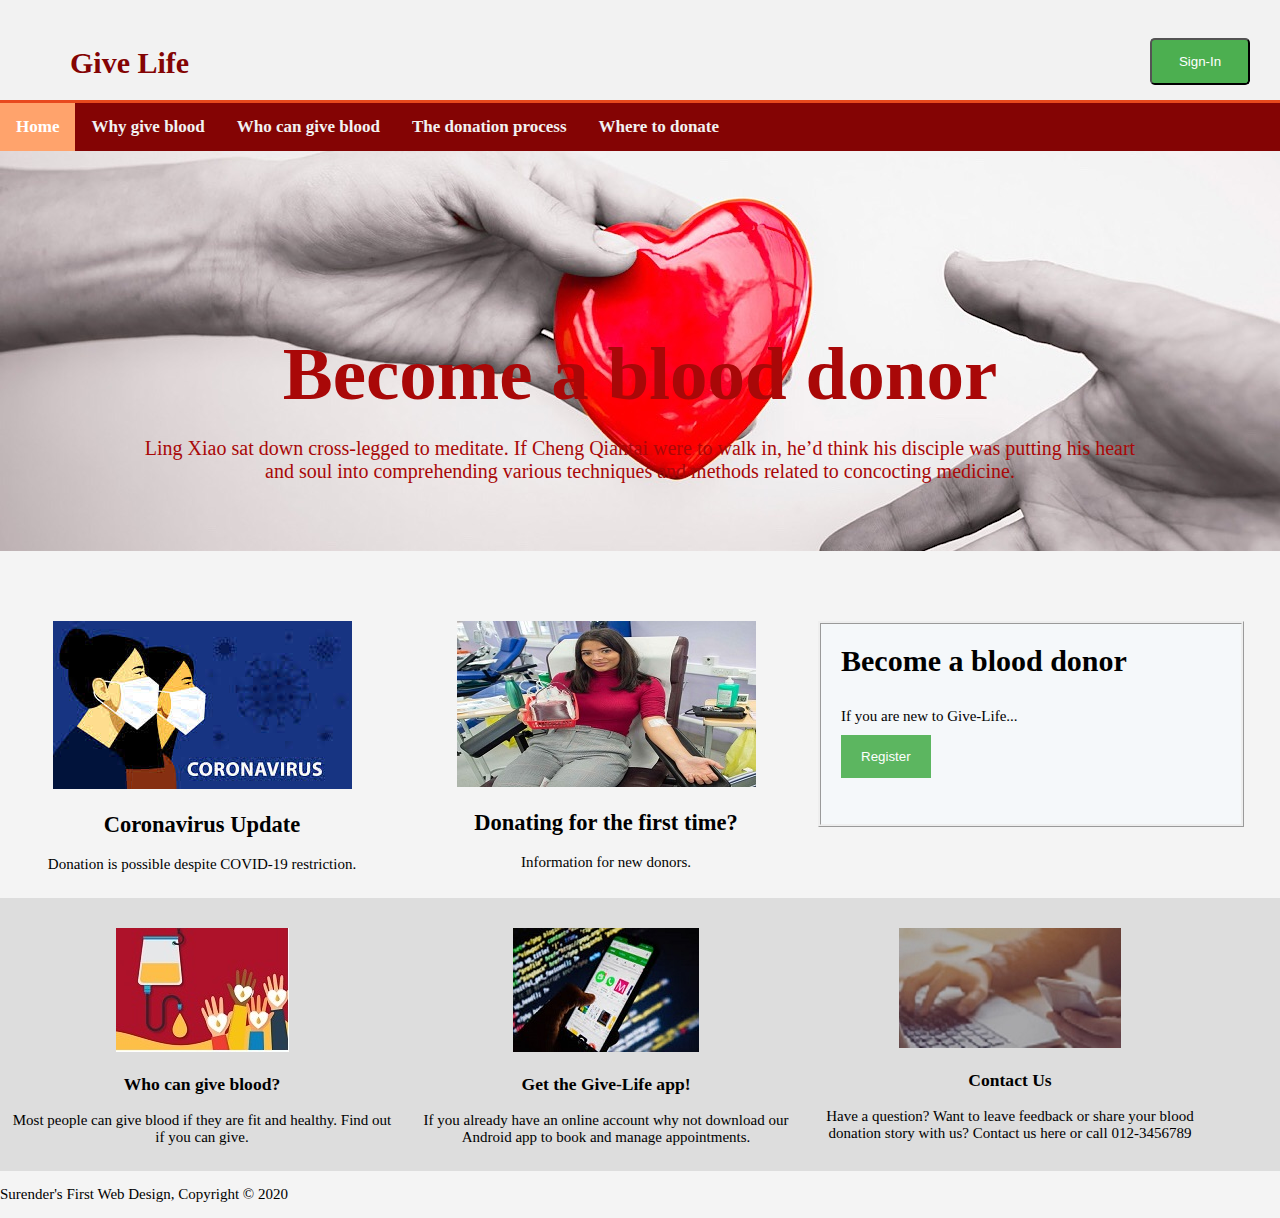
<file: index.html>
<!DOCTYPE html>
<html lang="en" dir="ltr">

<head>
  <meta charset="utf-8">
  <meta name="viewport" content="width=device-width,initial-scale=1">
  <meta name="description" content="Register to request Life or Give Life, give blood and give life. Find out more about Blood donation.">
  <meta name="keywords" content="Donate Blood, Request Blood, Blood related information">
  <title>Give Blood-Give Life | Welcome</title>
  <link rel="stylesheet" href="./CSS/style.css">
</head>

<body>
  <header>
    <div id="branding">
      <h1>Give Life</h1>
    </div>

    <!-- Sign-in section -->

    <button class="signin-btn" onclick="document.getElementById('id01').style.display='block'">Sign-In</button>
    <div id="id01" class="signin_modal">
      <span onclick="document.getElementById('id01').style.display='none'" class="close" title="Close Modal">&times;</span>
      <form class="signin_modal-content animate" action="php/login.php" method="post">
        <div class="imgcontainer">
          <img src="./Images/Modalimg.jpeg" alt="Error loading the Image" class="avatar">
        </div>
        <div class="signin_modal_container">
          <label for="uname"><b>Email</b></label>
          <input type="text" placeholder="Enter your Email" name="uname" required>
          <label for="psw"><b>Password</b></label>
          <input type="password" placeholder="Enter Password" name="psw" required>
          <button class="login" type="submit">Login</button>
          <label>
            <input type="checkbox" checked="checked" name="remember"> Remember Me
          </label>
        </div>
        <div class="signin_modal_container" style="background-color: #f1f1f1">
          <button type="button" onclick="document.getElementById('id01').style.display='none'" class="cancelbtn"> Cancel </button>
          <span class="psw">Forgot <a href="#">password?</a></span>
        </div>
      </form>
    </div>
  </header>

  <!--website tab's-->

  <div class="topnav" id="myTopnav">
    <a href="index.html" class="active">Home</a>
    <a href="why give blood.html">Why give blood</a>
    <a href="who can give blood.html">Who can give blood</a>
    <a href="the donation process.html">The donation process</a>
    <a href="where to donate.html">Where to donate</a>
  </div>

  <!--Showcase-->

  <section id="showcase">
    <div class="container">
      <h1>Become a blood donor</h1>
      <p>Ling Xiao sat down cross-legged to meditate. If Cheng Qiantai were to walk in, he’d think his disciple was putting his heart and soul into comprehending various techniques and methods related to concocting medicine.</p>
    </div>
  </section>

  <!--Main page Contents-->

  <section id="stuffs">
    <div class="stuff">
      <img src="./Images/coronavirus.jpg" alt="Error loading the Image">
      <h2>Coronavirus Update</h2>
      <p>Donation is possible despite COVID-19 restriction.</p>
    </div>

    <div class="stuff">
      <img src="./Images/firsttime.jpg" alt="Error loading the Image">
      <h2>Donating for the first time?</h2>
      <p>Information for new donors.</p>
    </div>

    <!--Register Button-->

    <div class="stuff">
      <div class="icon">
        <h1>Become a blood donor</h1>
        <p style="width:100%; margin-bottom: 2px;">If you are new to Give-Life...</p>
        <button onclick="document.getElementById('id02').style.display='block'" style="width:auto;" class="register">Register</button>

        <!--Register Modal-->

        <div id="id02" class="reg-modal">
          <span onclick="document.getElementById('id02').style.display='none'" class="reg-close" title="Close Modal">&times;</span>
          <form class="reg_modal-content reg-animate" action="php/register.php" method="post">
            <div class="reg_modalcontainer">
              <h1>Register</h1>
              <p style="width:100%; margin-bottom: 2px; color:#FF0000;">Please fill this form to create an account. <br>Your details will be made public to the community. By using this service you take an oath to help those who are in need.</p>
              <hr>
              <label for="name"><b>Name</b></label>
              <input type="text" placeholder="Enter your Name" name="name" id="name" required>

              <label for="city"><b>City</b></label>
              <input type="text" placeholder="Enter your City" name="city" id="city" required>

              <label for="contact-number"><b>Contact Number</b></label>
              <input type="text" placeholder="Enter your Number" name="number" id="phone" required>

              <label for="blood-group"><b>Blood Group</b></label>
              <select id="blood_group" name="blood_group">
                <option selected hidden value="">Select BloodGroup</option>
                <option value="a+">A+</option>
                <option value="a-">A-</option>
                <option value="b+">B+</option>
                <option value="b-">B-</option>
                <option value="ab+">AB+</option>
                <option value="ab-">AB-</option>
                <option value="o+">O+</option>
                <option value="o+">O-</option>
              </select>

              <label for="email"><b>Email</b></label>
              <input type="text" placeholder="Enter Email" name="email" id="email" required>

              <label for="psw"><b>Password</b></label>
              <input type="password" placeholder="Enter Password" name="password" id="pswrd_1" required>

              <hr>
              <label>
                <input type="checkbox" checked="checked" name="remember" style="margin-bottom:15px"> Remember me
              </label>
              <p style="width:100%; margin-bottom: 2px;">By creating an account you agree to our <a href="#" style="color:dodgerblue">Terms & Privacy</a>.</p>
              <div class="clearfix">
                <button type="button" onclick="document.getElementById('id02').style.display='none'" class=reg_cancelbtn>Cancel</button>
                <button type="submit" class="signupbtn">Sign Up</button>
                <div class="signin">
                  <p style="width:100%; margin-bottom: 2px;">Already have an account? <a href="#">Sign in</a>.</p>
                </div>
              </div>

          </form>
        </div>
      </div>
    </div>
  </section>

  <!--Footer Section-->

  <footer class="maker">
    <section id="boxes">
      <div class="footer_container">
        <div class="box">
          <img src="./Images/who_can_give_blood.jpg" alt="Error loading the image">
          <h3>Who can give blood?</h3>
          <p>Most people can give blood if they are fit and healthy. Find out if you can give.</p>
        </div>
        <div class="box">
          <img src="./Images/Give_life_app.jpg" alt="Error loading the image">
          <h3>Get the Give-Life app!</h3>
          <p>If you already have an online account why not download our Android app to book and manage appointments.</p>
        </div>
        <div class="box">
          <img src="./Images/contact_us.jpg" alt="Error loading the image">
          <h3>Contact Us</h3>
          <p>Have a question? Want to leave feedback or share your blood donation story with us? Contact us here or call 012-3456789</p>
        </div>
      </div>
      <p>Surender's First Web Design, Copyright &copy; 2020</p>
    </section>
  </footer>
</body>

</html>
</file>
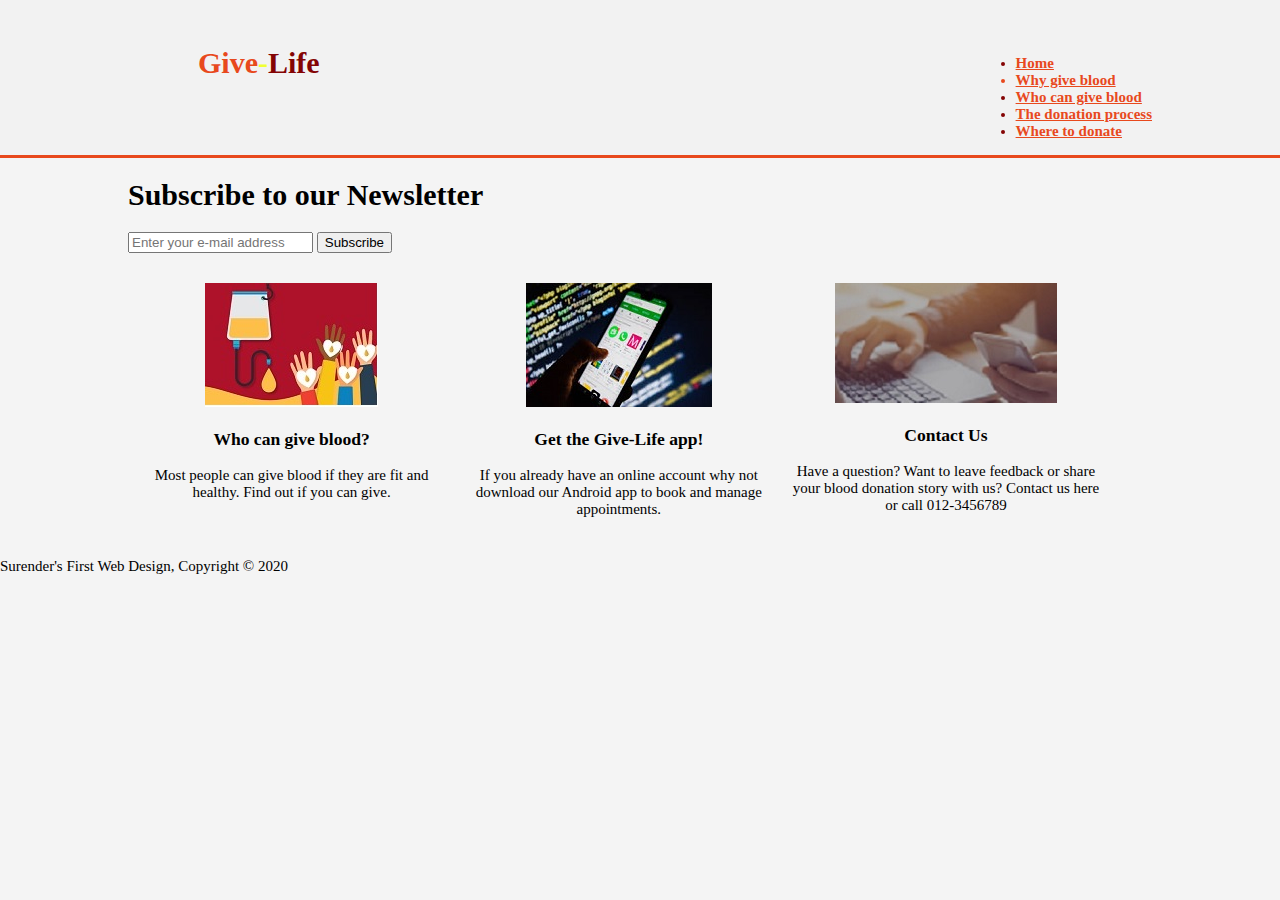
<file: why give blood.html>
<!DOCTYPE html>
<html lang="en" dir="ltr">
  <head>
    <meta charset="utf-8">
    <meta name="viewport" content="width=device-width">
    <meta name="description" content="Register to request Life or Give Life, give blood and give life. Find out more about Blood donation.">
    <meta name="keywords" content="Donate Blood, Request Blood, Blood related information">
    <title>Why give blood?</title>
    <link rel="stylesheet" href="./CSS/style.css">
  </head>
  <body>
    <header>
      <div class="container">
        <div id="branding">
          <h1><span class="highlight">Give</span><span class="dot">-</span>Life</h1>
        </div>
        <nav>
          <ul>
            <li><a href="index.html">Home</a></li>
            <li class="current"><a href="why give blood.html">Why give blood</a></li>
            <li><a href="index.html">Who can give blood</a></li>
            <li><a href="index.html">The donation process</a></li>
            <li><a href="index.html">Where to donate</a></li>
          </ul>
        </nav>
      </div>
    </header>
    <section id="newsletter">
      <div class="container">
        <h1>Subscribe to our Newsletter</h1>
        <form action="">
          <input type="email" placeholder="Enter your e-mail address">
          <button type="submit" class="button_1">Subscribe</button>
        </form>
      </div>
    </section>
    <section id="boxes">
      <div class="container">
        <div class = "box">
          <img src="./Images/who_can_give_blood.jpg" alt="Error loading the image">
          <h3>Who can give blood?</h3>
          <p>Most people can give blood if they are fit and healthy. Find out if you can give.</p>
        </div>
        <div class = "box">
          <img src="./Images/Give_life_app.jpg" alt="Error loading the image">
          <h3>Get the Give-Life app!</h3>
          <p>If you already have an online account why not download our Android app to book and manage appointments.</p>
        </div>
        <div class = "box">
          <img src="./Images/contact_us.jpg" alt="Error loading the image">
          <h3>Contact Us</h3>
          <p>Have a question? Want to leave feedback or share your blood donation story with us? Contact us here or call 012-3456789</p>
        </div>
      </div>
    </section>
    <footer>
      <p>Surender's First Web Design, Copyright &copy; 2020</p>
    </footer>
  </body>
</html>
</file>
<file: CSS/style.css>
body {
  font: Arial, Helvetica, sans-serif;
  font-size: 15px;
  line-height: 1.5 padding:0;
  margin: 0;
  background-color: #f4f4f4;
}

header {
  background: #f2f2f2;
  color: #840404;
  padding-top: 30px;
  min-height: 70px;
  border-bottom: #e8491d 3px solid;
}

header #branding {
  float: left;
}

header #branding h1 {
  margin: 0;
  padding-left: 70px;
  padding-top: 1rem;
}

/* Sign In Modal*/
.signin-btn {
  width: 100px;
  border-radius: 0.3rem;
  float: right;
  background-color: #4CAF50;
  color: white;
  padding: 14px 20px;
  margin: 8px 30px;
  cursor: pointer;
}

.signin-btn:hover {
  opacity: 0.8;
}

.signin_modal {
  display: none;
  position: fixed;
  z-index: 1;
  /* Sit on top */
  left: 0;
  top: 0;
  width: 100%;
  /* Full width */
  height: 100%;
  /* Full height */
  background-color: rgb(0, 0, 0);
  /* Fallback color */
  background-color: rgba(0, 0, 0, 0.4);
  /* Black w/ opacity */
  padding-top: 10px;
}

.signin_modal-content {
  background-color: #fefefe;
  margin: 5% auto 15% auto;
  /* 15% from the top and centered */
  border: 1px solid #888;
  width: 45%;
  /* Could be more or less, depending on screen size */
}

.signin_modal_container {
  padding: 16px;
}

.close {
  position: absolute;
  right: 25px;
  top: 25;
  color: #000;
  font-size: 35px;
  font-weight: bold;
}

.close:hover,
.close:focus {
  color: red;
  cursor: pointer;
}

.animate {
  -webkit-animation: animatezoom 0.6s;
  animation: animatezoom 0.6s;
}

@-webkit-keyframes animatezoom {
  from {
    -webkit-transform: scale(0)
  }

  to {
    webkit-transform: scale(1)
  }
}

@keyframes animatezoom {
  from {
    transform: scale(0)
  }

  to {
    transform: scale(1)
  }
}

.imgcontainer {
  text-align: center;
  margin: 24px 0 12px 0;
  position: relative;
}

.avatar {
  width: 20%;
  border-radius: 50%;
}

input[type=text], input[type=password] {
  width: 100%;
  padding: 12px 20px;
  margin: 8px 0;
  display: inline-block;
  border: 1px solid #ccc;
  box-sizing: border-box;
}

.login {
  background-color: #4CAF50;
  color: white;
  padding: 14px 20px;
  margin: 8px 0;
  border: none;
  cursor: pointer;
  width: 100%;
}

.login:hover {
  opacity: 0.8;
}

.cancelbtn {
  width: auto;
  padding: 10px 18px;
  background-color: #f44336;
  color: white;
  cursor: pointer;
  right: 50;
  margin-left: 300px;
}

.cancelbtn:hover {
  opacity: 0.8;
}

.psw {
  float: left;
  padding-top: 16px;
}

/* Tab's */
.topnav {
  background-color: #840404;
  overflow: hidden;
}

.topnav a {
  float: left;
  display: block;
  color: #f2f2f2;
  text-align: center;
  padding: 14px 16px;
  text-decoration: none;
  font-size: 17px;
}

.topnav a:hover {
  background-color: #ddd;
  color: black;
}

.topnav a.active {
  background-color: #FFA36C;
  color: white;
}

header nav {
  float: right;
  margin-top: 10px;
}

header .highlight, header .current, a {
  color: #e8491d;
  font-weight: bold;
}

header .dot {
  color: #F0FF33;
}

header a:hover {
  color: #cccccc;
  font-weight: bold;
}

/* Showcase */
.container {
  width: 80%;
  margin: auto;
  overflow: hidden;
}

#showcase {
  min-height: 400px;
  background: url('../Images/showcase.jpg') no-repeat 0 -50px;
  text-align: center;
  color: #A90808;
}

#showcase h1 {
  margin-top: 180px;
  font-size: 75px;
  margin-bottom: 10px;
}

#showcase p {
  font-size: 20px;
}

/*stuffs(Main Page Content's)*/
#stuffs .stuff {
  float: left;
  width: 30%;
  padding: 10px;
  text-align: center;
  margin-top: 60px;
}

#stuffs .stuff Images {
  width: 90%;
}

.icon {
  width: 400px;
  height: 200px;
  background: #F5F8FA;
  border-style: ridge;
  display: inline-block;
  text-align: left;
  padding-left: 20px;
}

.icon p {
  float: left;
  width: 30%;
  margin-top: 10px;
}

.signup {
  width: 96%
}

/*register form */
.reg-close {
  position: absolute;
  right: 35px;
  top: 15px;
  font-size: 35px;
  font-weight: bold;
  color: #000;
}

.reg-close:hover,
.reg-close:focus {
  color: #f44336;
  cursor: pointer;
}

.reg-animate {
  -webkit-animation: animatezoom 0.6s;
  animation: animatezoom 0.6s;
}

@-webkit-keyframes animatezoom {
  from {
    -webkit-transform: scale(0)
  }

  to {
    webkit-transform: scale(1)
  }
}

@keyframes animatezoom {
  from {
    transform: scale(0)
  }

  to {
    transform: scale(1)
  }
}

.reg-modal {
  display: none;
  /* Hidden by default */
  position: fixed;
  /* Stay in place */
  z-index: 1;
  /* Sit on top */
  left: 0;
  top: 0;
  width: 100%;
  /* Full width */
  height: 100%;
  /* Full height */
  overflow: auto;
  /* Enable scroll if needed */
  background-color: rgb(0, 0, 0);
  /* Fallback color */
  background-color: rgba(0, 0, 0, 0.4);
  /* Black w/ opacity */
}

.reg_modal-content {
  background-color: #fefefe;
  margin: 5% auto 15% auto;
  /* 5% from the top, 15% from the bottom and centered */
  border: 1px solid #888;
  width: 45%;
  /* Could be more or less, depending on screen size */
}

input[type=text], input[type=password] {
  width: 100%;
  padding: 15px;
  margin: 5px 0 22px 0;
  display: inline-block;
  border: none;
  background: #f1f1f1;
}

input[type=text]:focus, input[type=password]:focus {
  background-color: #ddd;
  outline: none;
}

#blood_group {
  width: 100%;
  padding: 12px 20px;
  margin: 8px 0;
  display: inline-block;
  border: 1px solid #ccc;
  box-sizing: border-box;
  background-color: #ddd;
}

hr {
  border: 1px solid #f1f1f1;
  margin-bottom: 25px;
  width: 100%
}

.reg_cancelbtn, .signupbtn, .register {
  background-color: #4CAF50;
  color: white;
  padding: 14px 20px;
  margin: 8px 0;
  border: none;
  cursor: pointer;
  width: 100%;
  opacity: 0.9;
}

.reg_cancelbtn, .signupbtn, .register:hover {
  opacity: 1;
}

.reg_cancelbtn {
  padding: 14px 20px;
  background-color: #f44336;
}

.reg_cancelbtn, .signupbtn {
  float: left;
  width: 50%;
}

.reg_modalcontainer {
  padding: 16px;
}

.clearfix::after {
  content: "";
  clear: both;
  display: table;
}

/* boxes */
#boxes .box {
  margin-top: 20px;
}

#boxes .box {
  float: left;
  width: 30%;
  padding: 10px;
  text-align: center;
}

#boxes .box Images {
  width: 90%;
}

.box:hover {
  background-color: #840404;
  color: black;
}

.footer_container {
  width: 100%;
  margin: auto;
  overflow: hidden;
  background-color: #ddd;
}
</file>
